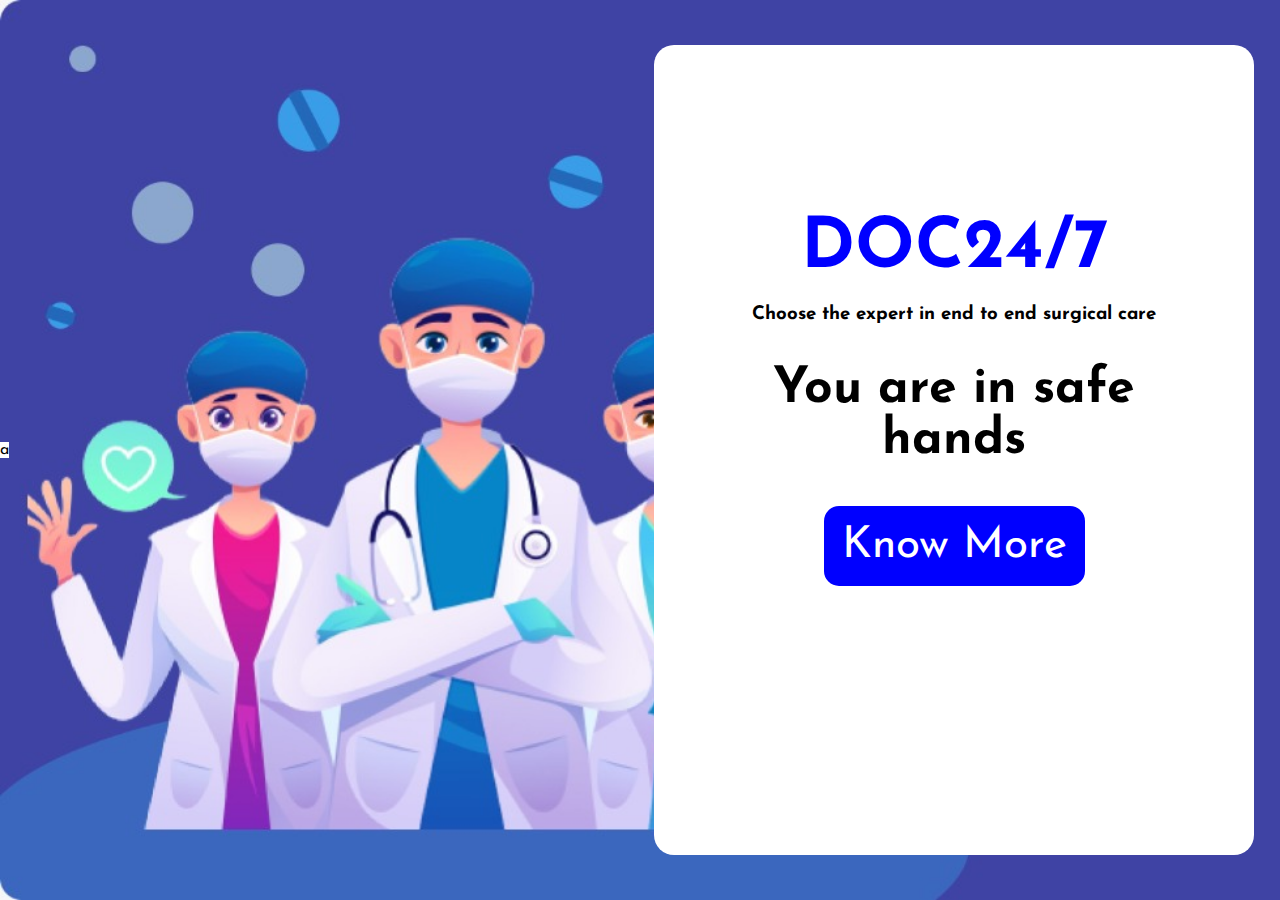
<file: index.html>
<!DOCTYPE html>
<html lang="en">
<head>
    <meta charset="UTF-8">
    <meta http-equiv="X-UA-Compatible" content="IE=edge">
    <meta name="viewport" content="width=device-width, initial-scale=1.0">
    <link rel="stylesheet" href="styles.css">

	<link rel="preconnect" href="https://fonts.gstatic.com">
  <link href="https://fonts.googleapis.com/css2?family=Josefin+Sans:ital,wght@0,100;0,200;0,300;0,400;0,500;0,600;0,700;1,100;1,200;1,300;1,400;1,500;1,600;1,700&display=swap" rel="stylesheet">

  <link rel="stylesheet" href="https://cdnjs.cloudflare.com/ajax/libs/font-awesome/5.15.3/css/all.min.css" integrity="sha512-iBBXm8fW90+nuLcSKlbmrPcLa0OT92xO1BIsZ+ywDWZCvqsWgccV3gFoRBv0z+8dLJgyAHIhR35VZc2oM/gI1w==" crossorigin="anonymous" referrerpolicy="no-referrer" />
    <title>Welcome Page</title>
</head>
<body>
    <div class="welcomeContent">
        <div class="hey">
            <p>a</p>
        </div>
        <div class="welcomeWritten">
            <div class="introduction">
            <h1>DOC24/7</h1>
            <h3>Choose the expert in end to end surgical care</h3>
            <h2>You are in safe hands</h2>
            </div>
            <button class="knowMore" >
               <a href="Home.html">Know More</a> 
               <i class="fas fa-arrow-right"></i>
            </button>
        </div>
    </div>
    
</body>
</html>
</file>
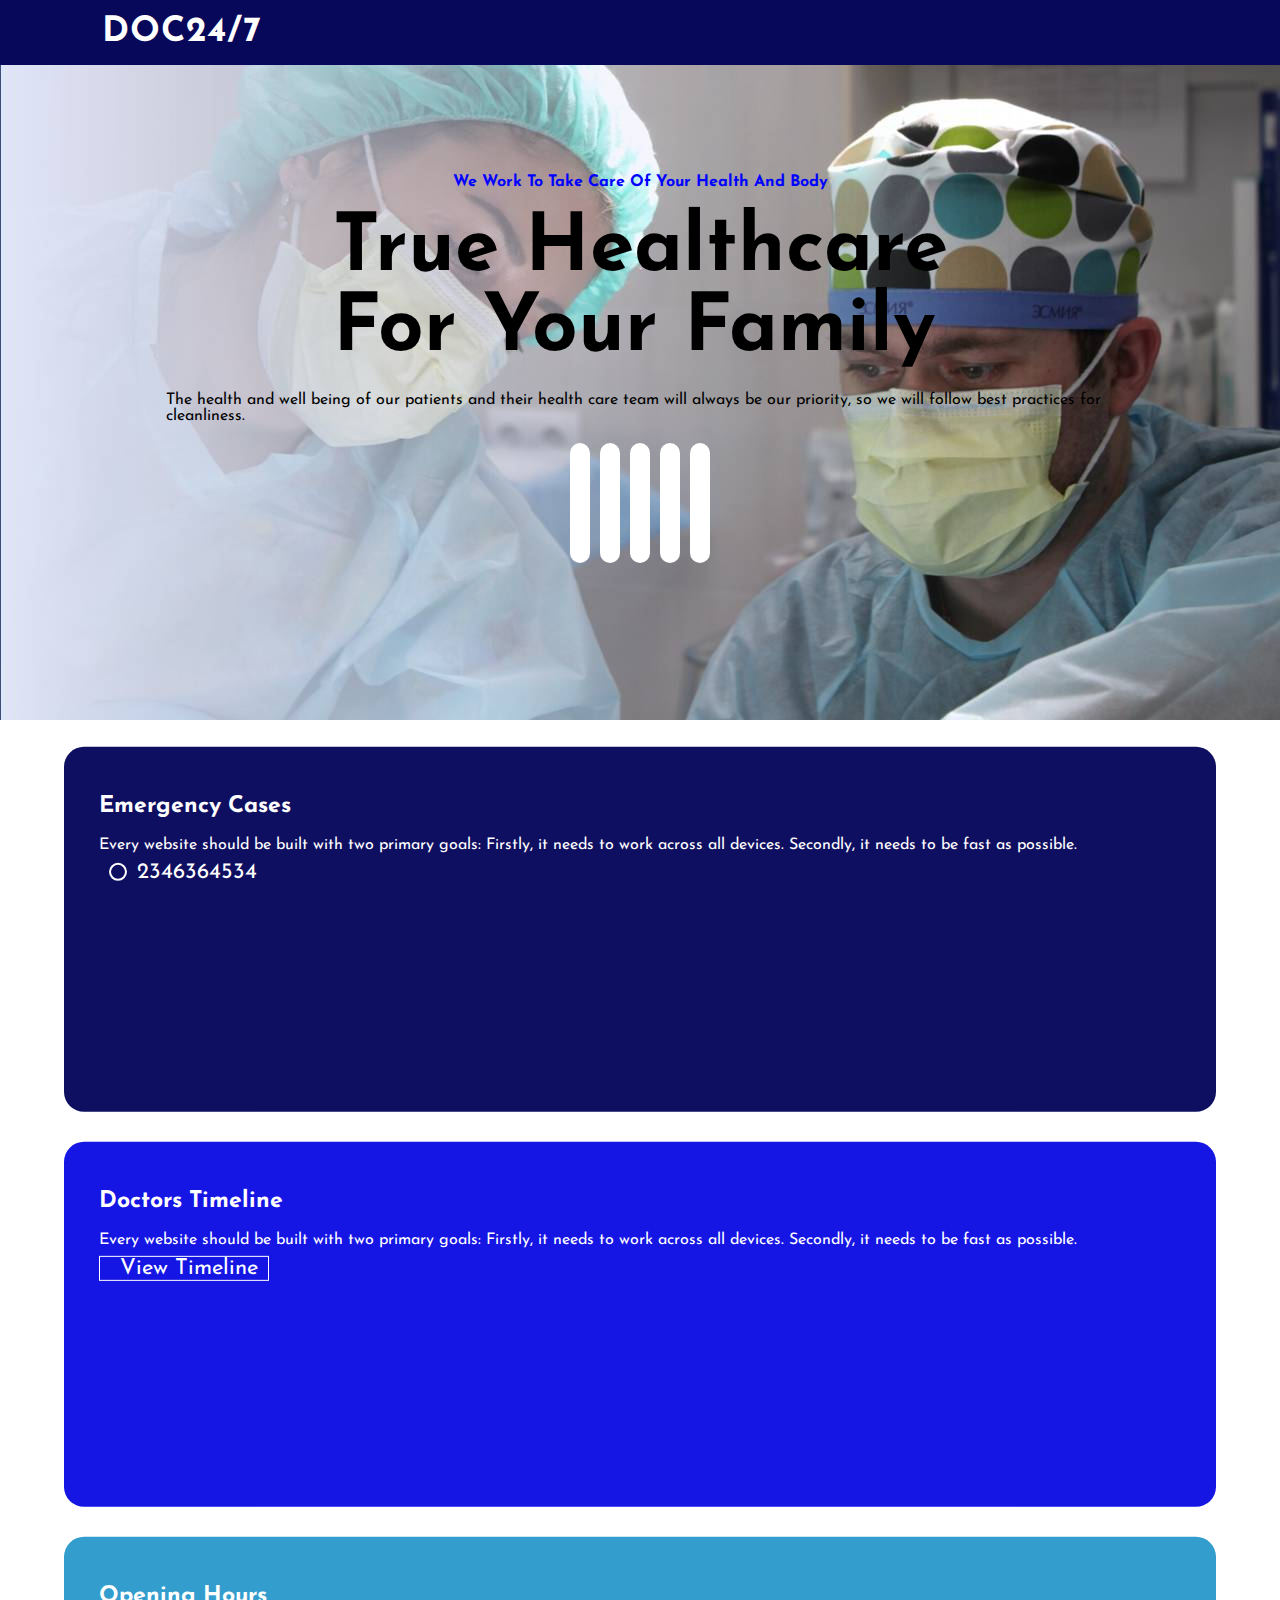
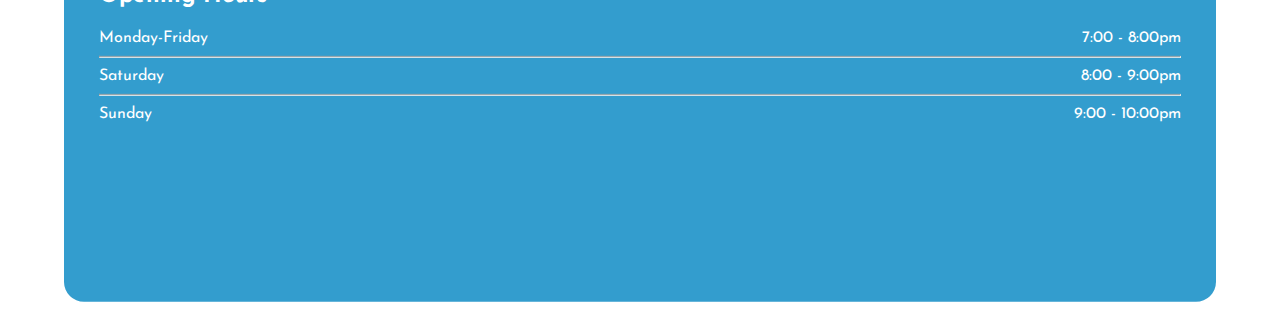
<file: Home.html>
<!DOCTYPE html>
<html>
<head>
	<title>Home Page</title>
	<link rel="stylesheet" href="styles.css">

	<link rel="preconnect" href="https://fonts.gstatic.com">
  <link href="https://fonts.googleapis.com/css2?family=Josefin+Sans:ital,wght@0,100;0,200;0,300;0,400;0,500;0,600;0,700;1,100;1,200;1,300;1,400;1,500;1,600;1,700&display=swap" rel="stylesheet">

  <link rel="stylesheet" href="https://cdnjs.cloudflare.com/ajax/libs/font-awesome/5.15.3/css/all.min.css" integrity="sha512-iBBXm8fW90+nuLcSKlbmrPcLa0OT92xO1BIsZ+ywDWZCvqsWgccV3gFoRBv0z+8dLJgyAHIhR35VZc2oM/gI1w==" crossorigin="anonymous" referrerpolicy="no-referrer" />

</head>
<body>
	<!----hero Section start---->

	<div class="hero">
		<nav>
			<h2 class="logo">DOC<span>24/7</span></h2>
			<ul class="nav-links">
				<li><a href="Home.html">Home</a></li>
				<li><a href="consultation.html">Consultation</a></li>
				<li><a href="#">Emergency</a></li>
				<li><a href="#">Sign in</a></li>
			</ul>

			<div class="menu-btn">
				<i class="fas fa-bars"></i>
			</div>
			
		</nav>

		<div class="content">
			<h4>We Work To Take Care Of Your Health And Body</h4>
			<h1>True Healthcare <br> For Your Family</h1>
			<p>The health and well being of our patients and their health care team will always be our priority, so we will follow best practices for cleanliness.</p>
			<div class="practices">
				<i class="fas fa-medkit"></i>
				<i class="fas fa-brain"></i>
				<i class="fas fa-stethoscope"></i>
				<i class="fas fa-ambulance"></i>
                <i class="fas fa-heartbeat"></i>
			</div>
		</div>
	</div>


	


    
		

		<div class="box">
			<div class="card box1">
				<i class="fas fa-phone-volume"></i>
				<h5>Emergency Cases</h5>
				<div class="pra">
					<p>Every website should be built with two primary goals: Firstly, it needs to work across all devices. Secondly, it needs to be fast as possible.</p>

					<div class="contactMe common">
                        <i class="fas fa-phone-alt"></i>
						<span>2346364534</span>
					</div>
				</div>
			</div>

			<div class="card box2">
				<i class="far fa-list-alt"></i>
				<h5>Doctors Timeline</h5>
				<div class="pra">
					<p>Every website should be built with two primary goals: Firstly, it needs to work across all devices. Secondly, it needs to be fast as possible.</p>

					<div class="viewTimeline common">
                        <i class="fas fa-arrow-right"></i>
						<span>View Timeline</span>
					</div>
				</div>
			</div>

			<div class="card box3">
				<i class="fas fa-heartbeat"></i>
				<h5>Opening Hours</h5>
				<div class="timing">
					<div class="time">
                        <p>Monday-Friday</p>
                        <p>7:00 - 8:00pm</p>
                    </div>
					<hr>
                    
					<div class="time">
                        <p>Saturday</p>
                        <p>8:00 - 9:00pm</p>
                    </div>
					<hr>
                    
					<div class="time">
                        <p>Sunday</p>
                        <p>9:00 - 10:00pm</p>
                    </div>
                    
				</div>
			</div>
		</div>
		<script src="app.js"></script>
	

	
</body>
</html>
</file>
<file: styles.css>
*{
	padding: 0;
	margin: 0;
	font-family: 'Josefin Sans', sans-serif;
	box-sizing: border-box;
}
.hero{
	height: 80vh;
	width: 100%;
	background-image: url(img/Presentation\ 12.jpg);
	background-size: cover;
	background-position: center;
}
nav{
	display: flex;
	align-items: center;
	justify-content: space-between;
	padding-top: 15px;
	padding-bottom: 15px;
	padding-left: 8%;
	padding-right: 8%;
	background-color: rgb(8, 8, 90);
}
.logo{
	color: white;
	font-size: 35px;
	letter-spacing: 1px;
	cursor: pointer;


}
nav ul li{
	list-style-type: none;
	display: inline-block;
	padding: 10px  25px;
}
nav ul li a{
	color: white;
	text-decoration: none;
	font-weight: bold;
	text-transform: capitalize;
}
nav ul li a:hover{
	color: #f9004d;
	transition: .4s;
}
.content{
	position: absolute;
	top: 40%;
	/* bottom: 50%; */
	left:8%;
	transform: translateY(-50%);
	max-width: 40%;
}
.content h4{
	color: blue;
	margin: 7px 2px 20px;
	/* font-size: 75px; */
}
.content h1{
	font-size: 67px;
}
.content p{
	margin-top: 22px;
}
.practices{
	
	margin-top: 3%;
}
.practices i{
	font-size: 70px;
	padding: 10px 10px;
	background-color: white;
	margin: 0 5px;
	border-radius: 15px;
}
.btn i{
	/* background-color: rgb(15, 15, 221);
	color: white;
	text-decoration: none;
	font-weight: bold; */
	/* padding-top: 22px; */
	font-size: 10px;
}

.box{
	display: flex;
	justify-content: center;
	align-items: center;
	min-height: 400px;
	transform: translateY(-23%);
}
.card{
	height: 365px;
	width: 335px;
	padding: 20px 35px;
	background: #3331ca;
	border-radius: 20px;
	margin: 15px;
	position: relative;
	overflow: hidden;
	text-align: center;
}
.card i{
	font-size: 50px;
	display: block;
	text-align: left;
	margin: 10px 10px;
	color: white;
}
.card h5{
	color: white;
	margin-top: 28px;
	display: block;
	text-align: left;
	font-size: 23px;
}
.pra p{
	display: block;
	text-align: left;
	color: white;
	margin-top: 19px;
}
.common{
	display: flex;
	justify-content: left;
	align-items: center;
}
.common i{
	font-size: 13px;
	color: rgb(8, 175, 241);

}
.fa-phone-alt{
	/* color: black; */
	border: 2px solid white;
	padding: 7px;
	border-radius: 100%;
}
.common span{
	color: white;
	font-size: 22px;
	margin-right: 10px;
}
.viewTimeline{
	border: 1px solid white;
	max-width: fit-content;
	margin-top: 8px;
	cursor: pointer;
}
.timing{
	margin-top: 22px;
}
.time{
	display: flex;
	justify-content: space-between;
	align-items: center;
	color: white;
	margin: 10px 0px;
}
.box1{
	background-color: rgb(15, 15, 97);
}
.box2{
	background-color: rgb(21, 21, 228);
}
.box3{
	background-color: rgb(51, 157, 206);
}

/* .toggle-bar{
	display: none;
} */
.menu-btn{
	color: white;
	font-size: 23px;
	cursor: pointer;
	display: none;
}

.login-tab{
	position: relative;
  height: 100vh;
  padding: 50px 100px;
  display: flex;
  justify-content: center;
  align-items: center;
  /* flex-direction: column; */
  background:rgb(88, 88, 221) ;
  /* opacity: 0; */
  background-size: cover;
  /* filter: brightness(50%); */
}
form{
	max-width: 100%;
}

.login-image{
	height: 100vh;
	width: 30%;
	top: 0;
	right: 0;
	
	/* overflow: hidden; */
	
}
.login-image img{
	height: 100%;
}
.contactForm form h1{
	display: flex;
	justify-content: center;
	align-items: center;

}
.contactForm{
	transform: translateX(-22%);
}


/* welcome page */

.welcomeContent{
	position: relative;
	height: 100vh;
	/* padding: ; */
	background-image: url(img/WhatsApp\ Image\ 2022-01-22\ at\ 4.41.38\ PM.jpeg);
	background-size: cover;
	display: flex;
  justify-content: space-between;
  align-items: center;
  /* background-color: blue ; */
}

.welcomeWritten{
	max-width: 800px;
	width: 600px;
	text-align: center;
	display: flex;
	flex-direction: column;
	justify-content: center;
	align-items: center;
	background-color: white;
	height: 90vh;
	margin-right: 2%;
	border-radius: 20px;

}
.hey{
	background-color:white ;
}

.introduction{
	margin-top: -300px;
}

.introduction h1{
	margin: 20px ;
	font-size: 70px;
	color: blue;
	margin-top: 200px;

}

.introduction h2{
	margin: 40px;
	font-size: 50px;
	font-weight: bolder;
}

.knowMore{
	border: none;
	font-size: 44px;
	background-color: blue;
	color: white;
	padding: 3%;
	border-radius: 15px;
}

.knowMore a{
	font-style: none;
	color: white;
	text-decoration: none;
}















@media screen and (max-width: 1390px){
        /* nav ul{
	display: none;
}

 */
	/* nav ul{
		position: absolute;
		height: 100vh;
		width: 100%;
		left: 0;
		top: 0;
		background: #111;
	} */
	.menu-btn{
		display: block;
	}
	.nav-links{
		position: absolute;
		width: 100%;
		height: 77vh;
		background: rgb(36, 11, 175) ;
		top: 64px;
		right: 0;
		text-align: center;
		z-index: 1;
		transition: all .5s;
		/* margin: ; */
		
		opacity: 0;
	}
	.show-sidebar{
		opacity: 1;
	}
	.nav-links li{
		display: block;
		font-size: 30px;
		margin: 10px;
		margin-top: 60px;

	}
	.nav-links li a:hover{
		background: none;
		color: #f9004d;
	}

	
	.content {
		position: absolute;
		top: 40%;
		bottom: 50%;
		left: 13%;
		right: 13%;
		transform: i;
		max-width: 100%;
		display: flex;
		z-index: 0;
		flex-direction: column;
		align-items: center;
		justify-content: center;
		/* justify-content: center; */
		/* align-items: center; */
	}
	.content h1 {
		font-size: 80px;
	}
	.practices i {
		font-size: 100px;
		padding: 10px 10px;
		background-color: white;
		margin: 0 5px;
		border-radius: 15px;
		/* transform: translateY(-30%); */
	}
	.box {
		display: flex;
		justify-content: center;
		flex-direction: column;
		align-items: center;
		min-height: 400px;
		transform: translateY(1%);
		max-width: 100%;
		width: 100%;
	}
	.card {
		height: 365px;
		width: 90%;
		padding: 20px 35px;
		background: #3331ca;
		border-radius: 20px;
		margin: 15px;
		position: relative;
		overflow: hidden;
		text-align: center;
	}
	.box1{
		background-color: rgb(15, 15, 97);
	}
	.box2{
		background-color: rgb(21, 21, 228);
	}
	.box3{
		background-color: rgb(51, 157, 206);
	}

}
</file>
